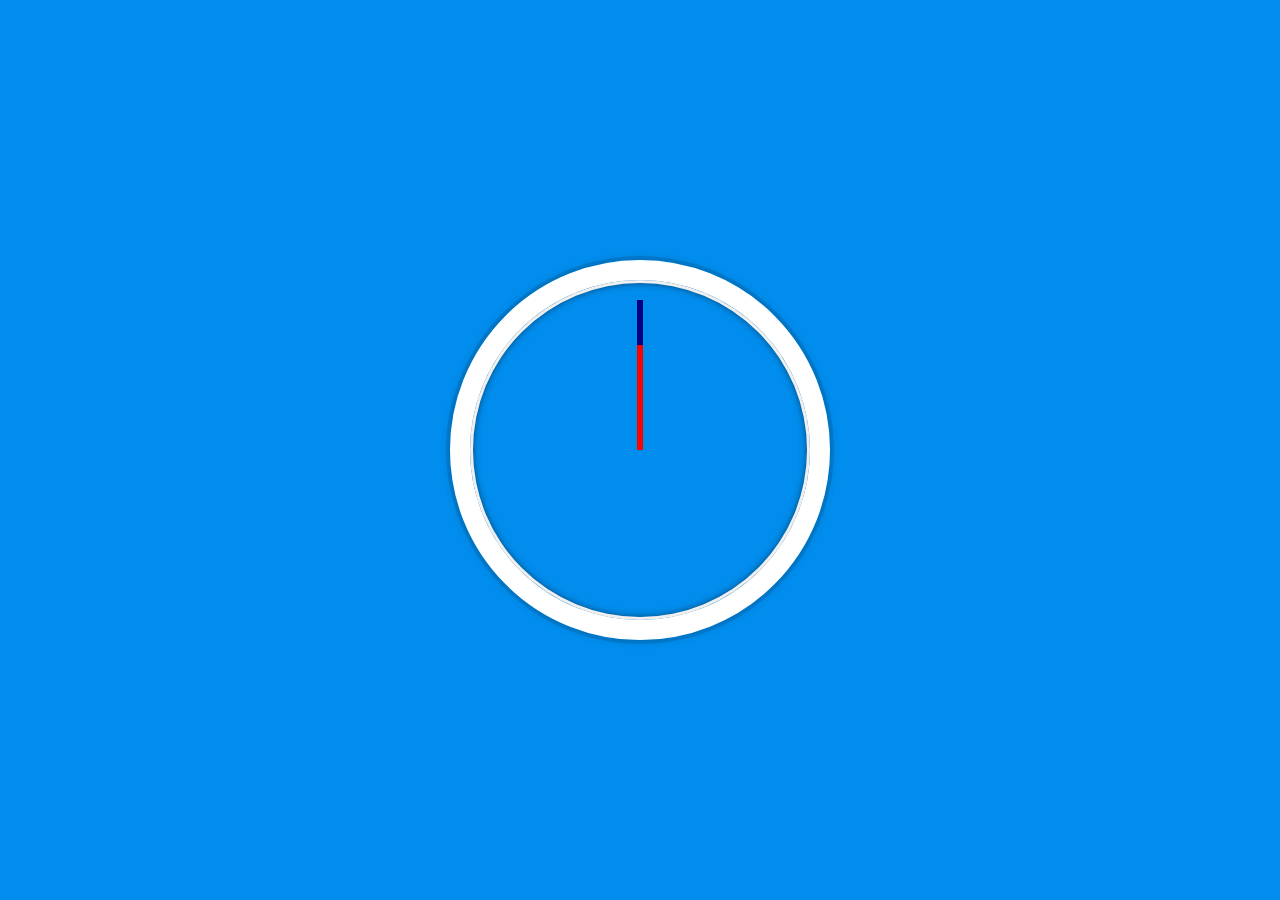
<file: 02 - JS and CSS Clock/index.html>
<!DOCTYPE html>
<html lang="en">
<head>
  <meta charset="UTF-8">
  <title>JS + CSS Clock</title>
</head>
<body>


    <div class="clock">
      <div class="clock-face">
        <div class="hand hour-hand"></div>
        <div class="hand min-hand"></div>
        <div class="hand second-hand"></div>
      </div>
    </div>


  <style>
    html {
      background: #018DED url(http://unsplash.it/1500/1000?image=881&blur=5);
      background-size: cover;
      font-family: 'helvetica neue';
      text-align: center;
      font-size: 10px;
    }

    body {
      margin: 0;
      font-size: 2rem;
      display: flex;
      flex: 1;
      min-height: 100vh;
      align-items: center;
    }

    .clock {
      width: 30rem;
      height: 30rem;
      border: 20px solid white;
      border-radius: 50%;
      margin: 50px auto;
      position: relative;
      padding: 2rem;
      box-shadow:
        0 0 0 4px rgba(0,0,0,0.1),
        inset 0 0 0 3px #EFEFEF,
        inset 0 0 10px black,
        0 0 10px rgba(0,0,0,0.2);
    }

    .clock-face {
      position: relative;
      width: 100%;
      height: 100%;
      transform: translateY(-3px); /* account for the height of the clock hands */
    }

    .hand {
      width: 50%;
      height: 6px;
      background: black;
      position: absolute;
      top: 50%;
      transform-origin: 100%;
      transform: rotate(90deg);
      transition: all 0.05s;
      transition-timing-function:  ease-in-out;
    }
    .hour-hand {
      width: 35%;
      left: 15%;
      z-index: 10;
      background: red;
    }
    .min-hand {
      background: rgba(0,0,255,0.5);
      z-index: 7
      
    }

  </style>

  <script>
  const hourHand = document.querySelector('.hour-hand');
  const minuteHand = document.querySelector('.min-hand');
  const secondHand = document.querySelector('.second-hand');

function setDate() {
  const now = new Date();
  const seconds = now.getSeconds();
  const minutes = now.getMinutes();
  const hours = now.getHours();

  if(seconds == 0) {
    secondHand.style.transition = 'none';
  } else {
    secondHand.style.transition = 'all 0.05s';
  }
  const secondsDegrees = ((seconds / 60) * 360) + 90;
  secondHand.style.transform = `rotate(${secondsDegrees}deg)`;

  const minutesDegrees = ((minutes / 60) * 360) + 90;
  minuteHand.style.transform = `rotate(${minutesDegrees}deg)`;

 const hoursDegrees = ((hours / 12) * 360) + 90;
 hourHand.style.transform = `rotate(${hoursDegrees}deg)`;
console.log(hours + ' ' + minutes + ' ' + seconds)
}

setInterval(setDate, 1000);
  </script>
</body>
</html>
</file>
